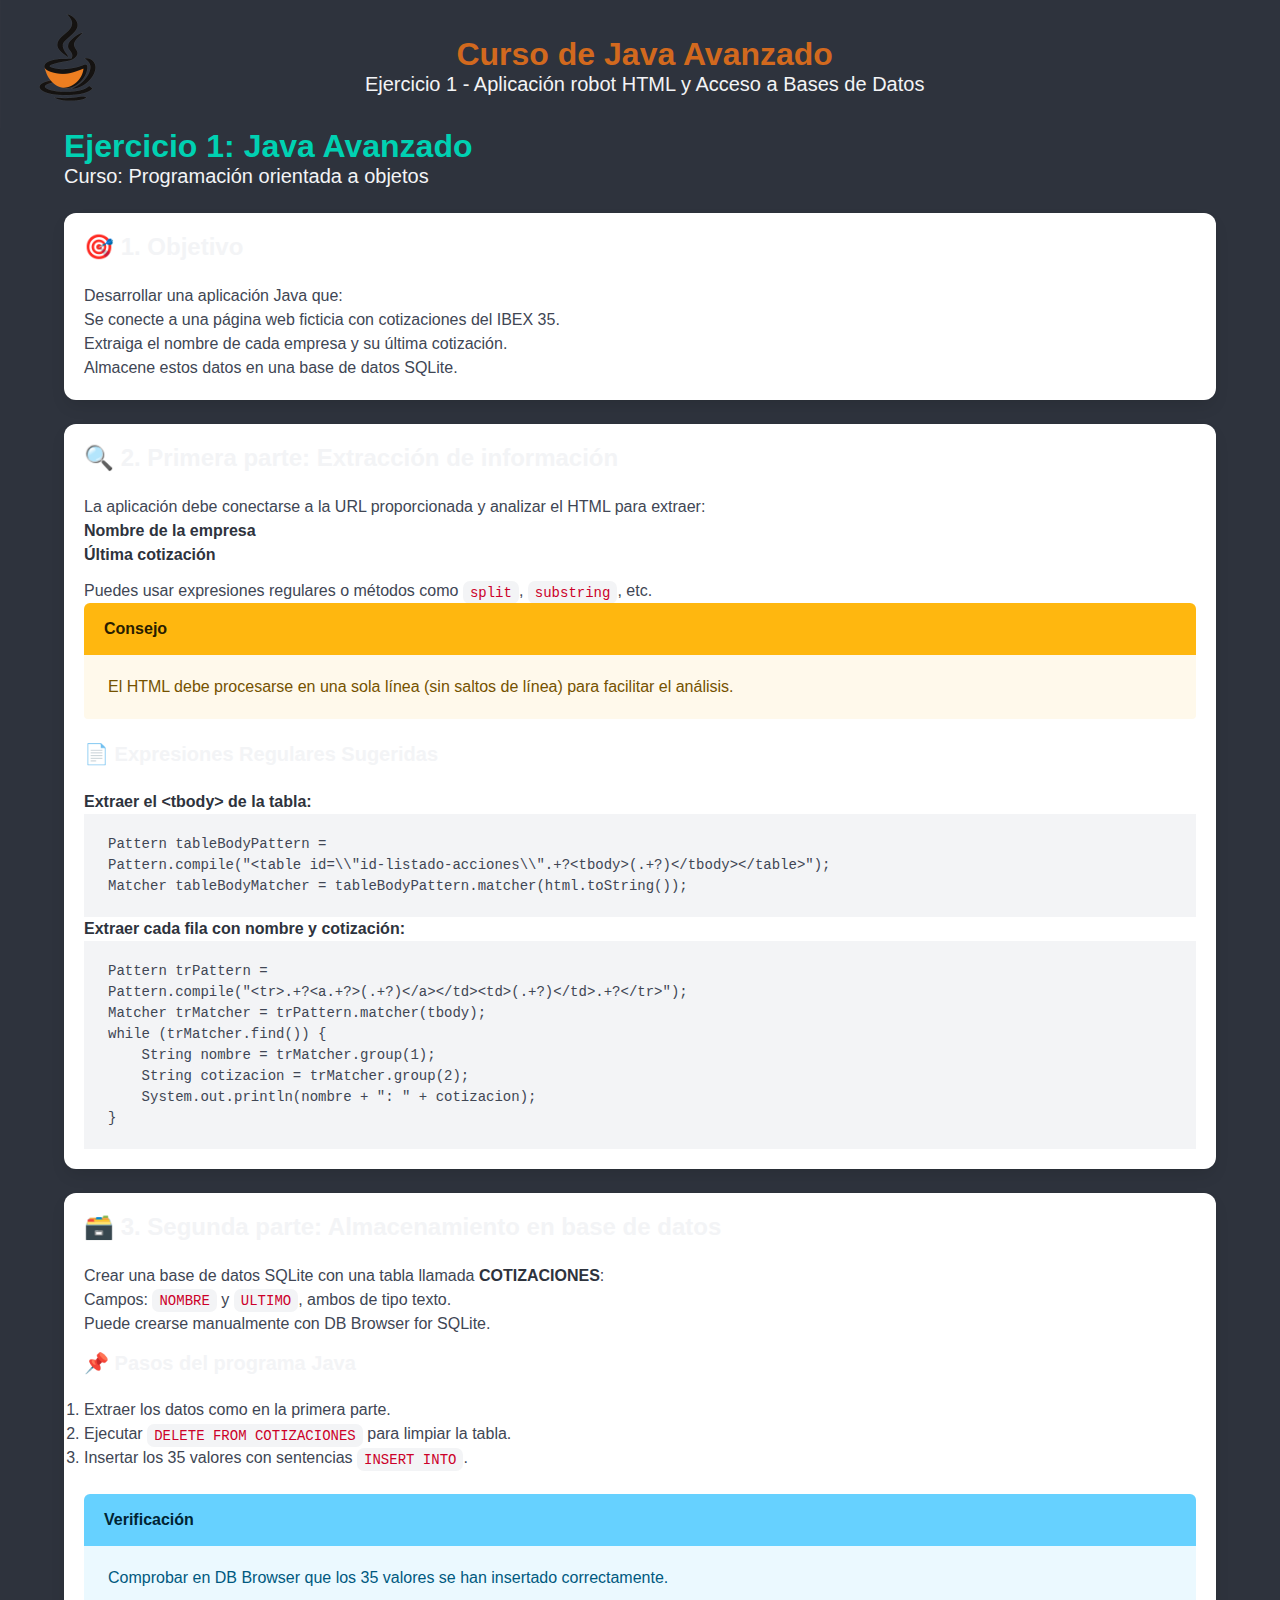
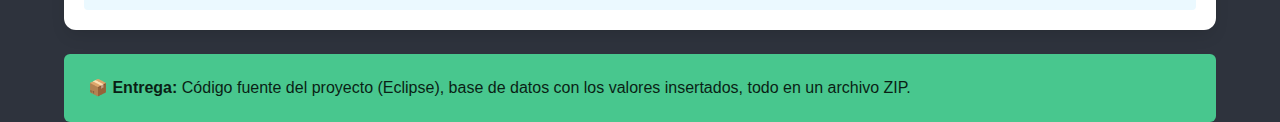
<file: docs/site/ejercicio1.html>
<!DOCTYPE html>
<html lang="es">
<head>
  <meta charset="UTF-8">
  <title>Guía del Ejercicio 1 - Java Avanzado</title>
  <link rel="shortcut icon" href="./favicon.ico" />
  <link rel="stylesheet" type="text/css" href="css/site.css" />
  <link rel="stylesheet" type="text/css" href="css/bulma.css" />
</head>
<body>
   <div id="body" class="content-body">
 	<div class="hero is-fullwidth is-vcentered is-dark">
	   <img src="images/logo_curso_128.png" alt="logo-curso-java" class="image is-128x128 is-pulled-left" />
           <div class="column is-11 mt-5 has-text-centered">
                <h1 class="title is-3" style="color:chocolate !important">Curso de Java Avanzado</h1>
                <p class="subtitle is-5">Ejercicio 1 - Aplicación robot HTML y Acceso a Bases de Datos</p>
           </div>
    	</div>
  </div>
  <section class="hero is-fullheight is-dark">
    <div class="container">
      <h1 class="title has-text-primary">Ejercicio 1: Java Avanzado</h1>
      <h2 class="subtitle">Curso: Programación orientada a objetos</h2>

      <div class="box">
        <h3 class="title is-4">🎯 1. Objetivo</h3>
        <p>Desarrollar una aplicación Java que:</p>
        <ul>
          <li>Se conecte a una página web ficticia con cotizaciones del IBEX 35.</li>
          <li>Extraiga el nombre de cada empresa y su última cotización.</li>
          <li>Almacene estos datos en una base de datos SQLite.</li>
        </ul>
      </div>

      <div class="box">
        <h3 class="title is-4">🔍 2. Primera parte: Extracción de información</h3>
        <p>La aplicación debe conectarse a la URL proporcionada y analizar el HTML para extraer:</p>
        <ul>
          <li><strong>Nombre de la empresa</strong></li>
          <li><strong>Última cotización</strong></li>
        </ul>

        <p class="mt-3">Puedes usar expresiones regulares o métodos como <code>split</code>, <code>substring</code>, etc.</p>

        <article class="message is-warning">
          <div class="message-header">
            <p>Consejo</p>
          </div>
          <div class="message-body">
            El HTML debe procesarse en una sola línea (sin saltos de línea) para facilitar el análisis.
          </div>
        </article>

        <h4 class="title is-5 mt-5">📄 Expresiones Regulares Sugeridas</h4>
        <p><strong>Extraer el &lt;tbody&gt; de la tabla:</strong></p>
        <pre><code>Pattern tableBodyPattern = 
Pattern.compile("&lt;table id=\\"id-listado-acciones\\".+?&lt;tbody&gt;(.+?)&lt;/tbody&gt;&lt;/table&gt;");
Matcher tableBodyMatcher = tableBodyPattern.matcher(html.toString());</code></pre>

        <p><strong>Extraer cada fila con nombre y cotización:</strong></p>
        <pre><code>Pattern trPattern = 
Pattern.compile("&lt;tr&gt;.+?&lt;a.+?&gt;(.+?)&lt;/a&gt;&lt;/td&gt;&lt;td&gt;(.+?)&lt;/td&gt;.+?&lt;/tr&gt;");
Matcher trMatcher = trPattern.matcher(tbody);
while (trMatcher.find()) {
    String nombre = trMatcher.group(1);
    String cotizacion = trMatcher.group(2);
    System.out.println(nombre + ": " + cotizacion);
}</code></pre>
      </div>

      <div class="box">
        <h3 class="title is-4">🗃️ 3. Segunda parte: Almacenamiento en base de datos</h3>
        <p>Crear una base de datos SQLite con una tabla llamada <strong>COTIZACIONES</strong>:</p>
        <ul>
          <li>Campos: <code>NOMBRE</code> y <code>ULTIMO</code>, ambos de tipo texto.</li>
          <li>Puede crearse manualmente con DB Browser for SQLite.</li>
        </ul>

        <h4 class="title is-5 mt-4">📌 Pasos del programa Java</h4>
        <ol>
          <li>Extraer los datos como en la primera parte.</li>
          <li>Ejecutar <code>DELETE FROM COTIZACIONES</code> para limpiar la tabla.</li>
          <li>Insertar los 35 valores con sentencias <code>INSERT INTO</code>.</li>
        </ol>

        <article class="message is-info mt-5">
          <div class="message-header">
            <p>Verificación</p>
          </div>
          <div class="message-body">
            Comprobar en DB Browser que los 35 valores se han insertado correctamente.
          </div>
        </article>
      </div>

      <div class="notification is-success">
        <strong>📦 Entrega:</strong> Código fuente del proyecto (Eclipse), base de datos con los valores insertados, todo en un archivo ZIP.
      </div>
    </div>
  </section>
</body>
</html>
</file>
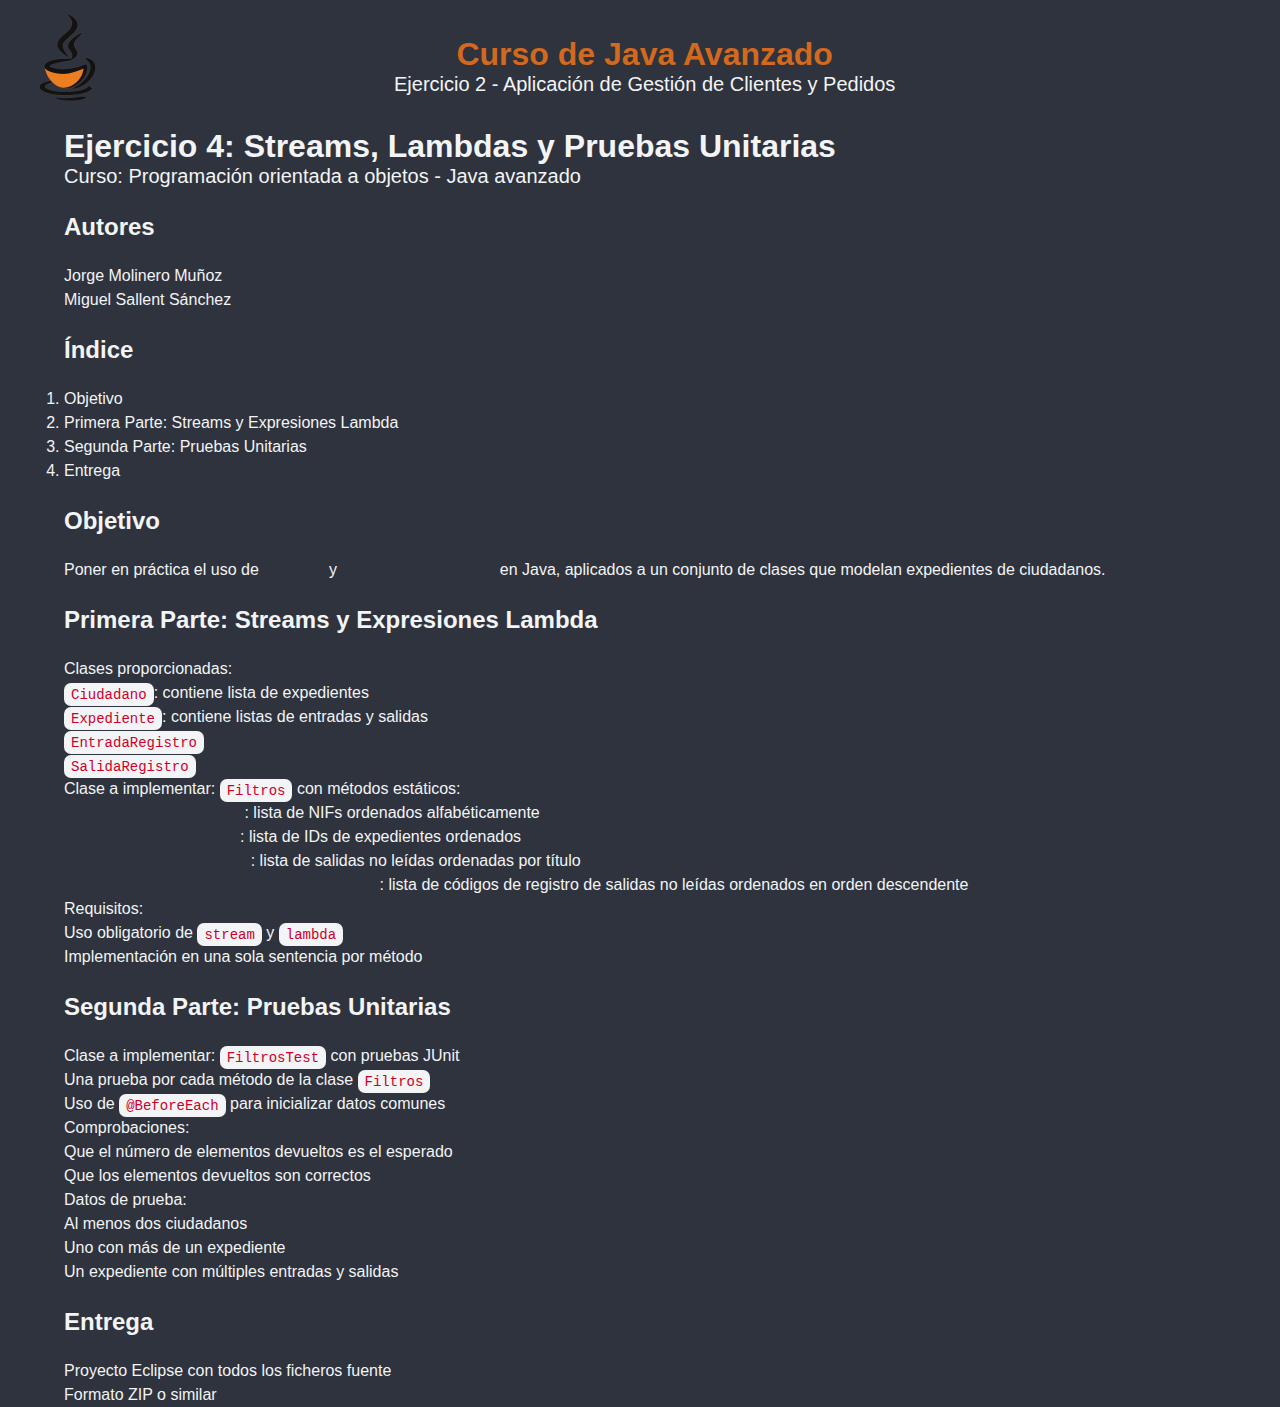
<file: docs/site/ejercicio4.html>
<!DOCTYPE html>
<html lang="es">
<head>
  <meta charset="UTF-8">
  <title>Guía Ejercicio 4 - Java Avanzado</title>
	<link rel="shortcut icon" href="./favicon.ico" />
	<link rel="stylesheet" type="text/css" href="css/site.css" />
	<link rel="stylesheet" type="text/css" href="css/bulma.css" />
</head>
<body>
	<div id="body" class="content-body">
 		<div class="hero is-fullwidth is-vcentered is-dark">
		    <img src="images/logo_curso_128.png" alt="logo-curso-java" class="image is-128x128 is-pulled-left" />
		    <div class="column is-11 mt-5 has-text-centered">
                <h1 class="title is-3" style="color:chocolate !important">Curso de Java Avanzado</h1>
                <p class="subtitle is-5">Ejercicio 2 - Aplicación de Gestión de Clientes y Pedidos</p>
		    </div>
    	</div>
  <section class="hero is-fullheight is-dark">
    <div class="container">
      <h1 class="title">Ejercicio 4: Streams, Lambdas y Pruebas Unitarias</h1>
      <h2 class="subtitle">Curso: Programación orientada a objetos - Java avanzado</h2>

      <div class="block">
        <h3 class="title is-4">Autores</h3>
        <ul>
          <li>Jorge Molinero Muñoz</li>
          <li>Miguel Sallent Sánchez</li>
        </ul>
      </div>

      <div class="block">
        <h3 class="title is-4">Índice</h3>
        <ol>
          <li>Objetivo</li>
          <li>Primera Parte: Streams y Expresiones Lambda</li>
          <li>Segunda Parte: Pruebas Unitarias</li>
          <li>Entrega</li>
        </ol>
      </div>

      <div class="block">
        <h3 class="title is-4">Objetivo</h3>
        <p>
          Poner en práctica el uso de <strong>streams</strong> y <strong>expresiones lambda</strong> en Java, aplicados a un conjunto de clases que modelan expedientes de ciudadanos.
        </p>
      </div>

      <div class="block">
        <h3 class="title is-4">Primera Parte: Streams y Expresiones Lambda</h3>
        <p>Clases proporcionadas:</p>
        <ul>
          <li><code>Ciudadano</code>: contiene lista de expedientes</li>
          <li><code>Expediente</code>: contiene listas de entradas y salidas</li>
          <li><code>EntradaRegistro</code></li>
          <li><code>SalidaRegistro</code></li>
        </ul>

        <p>Clase a implementar: <code>Filtros</code> con métodos estáticos:</p>
        <ul>
          <li><strong>obtenerNifsCiudadanos</strong>: lista de NIFs ordenados alfabéticamente</li>
          <li><strong>obtenerIdsExpedientes</strong>: lista de IDs de expedientes ordenados</li>
          <li><strong>obtenerSalidasNoLeidas</strong>: lista de salidas no leídas ordenadas por título</li>
          <li><strong>obtenerCodigosRegistroSalidasNoLeidas</strong>: lista de códigos de registro de salidas no leídas ordenados en orden descendente</li>
        </ul>

        <p>Requisitos:</p>
        <ul>
          <li>Uso obligatorio de <code>stream</code> y <code>lambda</code></li>
          <li>Implementación en una sola sentencia por método</li>
        </ul>
      </div>

      <div class="block">
        <h3 class="title is-4">Segunda Parte: Pruebas Unitarias</h3>
        <p>Clase a implementar: <code>FiltrosTest</code> con pruebas JUnit</p>
        <ul>
          <li>Una prueba por cada método de la clase <code>Filtros</code></li>
          <li>Uso de <code>@BeforeEach</code> para inicializar datos comunes</li>
          <li>Comprobaciones:
            <ul>
              <li>Que el número de elementos devueltos es el esperado</li>
              <li>Que los elementos devueltos son correctos</li>
            </ul>
          </li>
        </ul>

        <p>Datos de prueba:</p>
        <ul>
          <li>Al menos dos ciudadanos</li>
          <li>Uno con más de un expediente</li>
          <li>Un expediente con múltiples entradas y salidas</li>
        </ul>
      </div>

      <div class="block">
        <h3 class="title is-4">Entrega</h3>
        <ul>
          <li>Proyecto Eclipse con todos los ficheros fuente</li>
          <li>Formato ZIP o similar</li>
        </ul>
      </div>
    </div>
  </section>
</body>
</html>
</file>
<file: docs/site/css/site.css>
@charset "ISO-8859-1";

html,
body {
  font-family: 'Nanum Gothic', sans-serif;
  color: #fff;
  background: white;
}
.hero-body {
  padding: 2.5rem 1.5rem;
}
.m-0-auto {
  margin: 0 auto;
}
.nav {
  padding: 20px 0;
}
.hero-body {
  color: rgb(249, 255, 225);
}

 .label.is-white {
  color: rgb(255, 255, 255);
}

 .is-white {
  color: rgb(255, 255, 255);
}

 .is-left {
  text-align: left !important;
}

 .is-right {
  text-align: right !important;
}

 .is-center {
  text-align: center !important;
}

form {
  padding: 20px;
}

.button.is-large {
  margin-bottom: 10px;
}
.columns.is-vcentered {
  margin-top: 5px;
}
.hero.is-dark {
  color: #333;
  background: white;
  display: table;
  width: 100%;
}
.button.is-success.is-outlined {
  background-color: #97cd76;
  border-color: #97cd76;
  color: #ffffff;
}

.button.is-danger.is-outlined {
  background-color: #ed6c63;
  border-color: #ed6c63;
  color: #ffffff;
}

.footer-text {
  font-size: 10px;
}

.table {
  margin-bottom: 0;
}

.is-3 {
  color: #3e3e3e !important;
}

.is-icon {
  text-align: center !important;
}

.is-checkradio[type='checkbox'] + label {
  padding-left: 0 !important;
}

tr:nth-child(odd) {
  background-color: #b3b3b311;
}

.panel-heading {
  background-color: #f7f7f7;
}

.footer-text {
  font-size: 12px;
}
</file>
